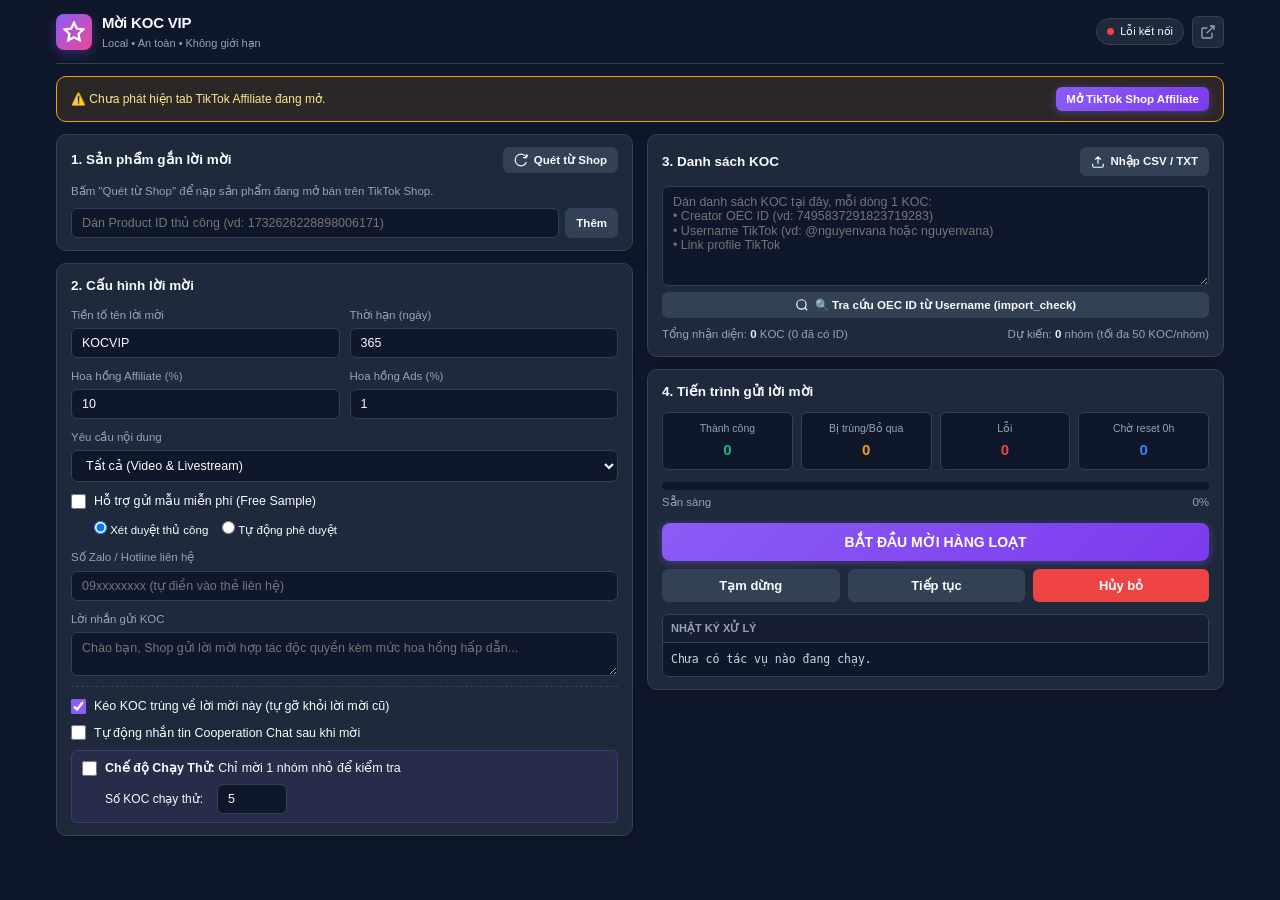
<file: sidepanel/sidepanel.html>
<!DOCTYPE html>
<html lang="vi">
<head>
  <meta charset="UTF-8">
  <meta name="viewport" content="width=device-width, initial-scale=1.0">
  <title>Mời Hàng Loạt KOC VIP</title>
  <link rel="stylesheet" href="sidepanel.css">
</head>
<body>
  <div class="app-container">
    <!-- Header -->
    <header class="app-header">
      <div class="brand">
        <div class="logo-box">
          <svg viewBox="0 0 24 24" width="22" height="22" fill="none" stroke="currentColor" stroke-width="2.5"><polygon points="12 2 15.09 8.26 22 9.27 17 14.14 18.18 21.02 12 17.77 5.82 21.02 7 14.14 2 9.27 8.91 8.26 12 2"/></svg>
        </div>
        <div>
          <h1>Mời KOC VIP</h1>
          <p class="tagline">Local • An toàn • Không giới hạn</p>
        </div>
      </div>
      <div class="header-actions">
        <div id="tabStatusBadge" class="status-badge checking">
          <span class="dot"></span>
          <span class="text">Đang dò tab TikTok...</span>
        </div>
        <button type="button" id="btnOpenTab" class="btn-icon" title="Mở toàn màn hình ở tab mới">
          <svg viewBox="0 0 24 24" width="16" height="16" fill="none" stroke="currentColor" stroke-width="2"><path d="M18 13v6a2 2 0 0 1-2 2H5a2 2 0 0 1-2-2V8a2 2 0 0 1 2-2h6M15 3h6v6M10 14L21 3"/></svg>
        </button>
      </div>
    </header>

    <!-- Banner cảnh báo tab TikTok nếu chưa mở -->
    <div id="noTabBanner" class="alert-banner warning" hidden>
      <div class="alert-content">
        <span>⚠️ Chưa phát hiện tab TikTok Affiliate đang mở.</span>
        <button type="button" id="btnOpenTikTok" class="btn-sm primary">Mở TikTok Shop Affiliate</button>
      </div>
    </div>

    <!-- Main Content 2 Cột khi ở màn hình lớn -->
    <main class="app-content-grid">
      <!-- CỘT TRÁI: Sản phẩm & Cấu hình -->
      <div class="grid-column">
        <!-- 1. Danh sách sản phẩm -->
        <section class="card">
          <div class="card-header">
            <h2>1. Sản phẩm gắn lời mời</h2>
            <div class="header-btns">
              <button type="button" id="btnScanProducts" class="btn-sm secondary">
                <svg viewBox="0 0 24 24" width="14" height="14" fill="none" stroke="currentColor" stroke-width="2"><path d="M21.5 2v6h-6M21.34 15.57a10 10 0 1 1-.57-8.38l5.67-5.67"/></svg>
                Quét từ Shop
              </button>
            </div>
          </div>
          <div id="productScanStatus" class="hint-text">Bấm "Quét từ Shop" để nạp sản phẩm đang mở bán trên TikTok Shop.</div>

          <!-- Nhập thủ công Product ID dự phòng -->
          <div class="manual-product-add">
            <input type="text" id="inputManualProductId" placeholder="Dán Product ID thủ công (vd: 1732626228898006171)">
            <button type="button" id="btnAddManualProduct" class="btn-sm secondary">Thêm</button>
          </div>

          <div id="productListContainer" class="product-list-box" hidden>
            <div class="product-select-all">
              <label><input type="checkbox" id="chkSelectAllProducts"> Chọn tất cả</label>
              <span id="selectedProductCount">Đã chọn 0</span>
            </div>
            <div id="productList" class="product-items"></div>
            <!-- Phân trang sản phẩm -->
            <div class="product-pagination">
              <button type="button" id="btnPrevProductPage" class="btn-sm secondary" disabled>Trang trước</button>
              <span id="productPageIndicator">Trang 1</span>
              <button type="button" id="btnNextProductPage" class="btn-sm secondary">Trang sau</button>
            </div>
          </div>
        </section>

        <!-- 2. Cấu hình chiến dịch -->
        <section class="card">
          <div class="card-header">
            <h2>2. Cấu hình lời mời</h2>
          </div>
          <div class="form-grid">
            <div class="form-group col-6">
              <label>Tiền tố tên lời mời</label>
              <input type="text" id="cfgPrefix" value="KOCVIP" placeholder="VD: KOCVIP">
            </div>
            <div class="form-group col-6">
              <label>Thời hạn (ngày)</label>
              <input type="number" id="cfgDays" value="365" min="1" max="365">
            </div>
            <div class="form-group col-6">
              <label>Hoa hồng Affiliate (%)</label>
              <input type="number" id="cfgCommission" value="10" min="1" max="99">
            </div>
            <div class="form-group col-6">
              <label>Hoa hồng Ads (%)</label>
              <input type="number" id="cfgAdsCommission" value="1" min="0" max="99">
            </div>
            <div class="form-group col-12">
              <label>Yêu cầu nội dung</label>
              <select id="cfgContentPref">
                <option value="all">Tất cả (Video &amp; Livestream)</option>
                <option value="video">Chỉ Video</option>
                <option value="live">Chỉ Livestream</option>
              </select>
            </div>
            <div class="form-group col-12">
              <label class="checkbox-row">
                <input type="checkbox" id="cfgSampleEnabled">
                <span>Hỗ trợ gửi mẫu miễn phí (Free Sample)</span>
              </label>
              <div id="sampleModeBox" class="sub-options" hidden>
                <label><input type="radio" name="sampleMode" value="manual" checked> Xét duyệt thủ công</label>
                <label><input type="radio" name="sampleMode" value="auto"> Tự động phê duyệt</label>
              </div>
            </div>
            <div class="form-group col-12">
              <label>Số Zalo / Hotline liên hệ</label>
              <input type="text" id="cfgZalo" placeholder="09xxxxxxxx (tự điền vào thẻ liên hệ)">
            </div>
            <div class="form-group col-12">
              <label>Lời nhắn gửi KOC</label>
              <textarea id="cfgMessage" rows="2" placeholder="Chào bạn, Shop gửi lời mời hợp tác độc quyền kèm mức hoa hồng hấp dẫn..."></textarea>
            </div>
          </div>

          <div class="advanced-box">
            <label class="checkbox-row">
              <input type="checkbox" id="cfgResolveConflict" checked>
              <span>Kéo KOC trùng về lời mời này (tự gỡ khỏi lời mời cũ)</span>
            </label>
            <label class="checkbox-row">
              <input type="checkbox" id="cfgShareChat">
              <span>Tự động nhắn tin Cooperation Chat sau khi mời</span>
            </label>
            <div class="test-run-box">
              <label class="checkbox-row highlight">
                <input type="checkbox" id="cfgTestRun">
                <span><b>Chế độ Chạy Thử:</b> Chỉ mời 1 nhóm nhỏ để kiểm tra</span>
              </label>
              <div id="testRunCountBox" class="sub-options" hidden>
                <span>Số KOC chạy thử:</span>
                <input type="number" id="cfgTestRunCount" value="5" min="1" max="50" style="width: 70px;">
              </div>
            </div>
          </div>
        </section>
      </div>

      <!-- CỘT PHẢI: Danh sách KOC, Tra cứu ID & Tiến độ -->
      <div class="grid-column">
        <!-- 3. Danh sách KOC -->
        <section class="card">
          <div class="card-header">
            <h2>3. Danh sách KOC</h2>
            <div class="header-btns">
              <label class="btn-sm secondary file-label">
                <svg viewBox="0 0 24 24" width="14" height="14" fill="none" stroke="currentColor" stroke-width="2"><path d="M21 15v4a2 2 0 0 1-2 2H5a2 2 0 0 1-2-2v-4M17 8l-5-5-5 5M12 3v12"/></svg>
                Nhập CSV / TXT
                <input type="file" id="fileKocInput" accept=".csv, .txt" hidden>
              </label>
            </div>
          </div>
          <div class="form-group">
            <textarea id="kocInputText" rows="6" placeholder="Dán danh sách KOC tại đây, mỗi dòng 1 KOC:&#10;• Creator OEC ID (vd: 7495837291823719283)&#10;• Username TikTok (vd: @nguyenvana hoặc nguyenvana)&#10;• Link profile TikTok"></textarea>
          </div>
          <div class="koc-action-bar">
            <button type="button" id="btnLookupHandles" class="btn-sm secondary" style="width: 100%;">
              <svg viewBox="0 0 24 24" width="14" height="14" fill="none" stroke="currentColor" stroke-width="2"><circle cx="11" cy="11" r="8"/><line x1="21" y1="21" x2="16.65" y2="16.65"/></svg>
              🔍 Tra cứu OEC ID từ Username (import_check)
            </button>
          </div>
          <div id="lookupStatusText" class="hint-text" style="margin-top: 4px;" hidden></div>
          <div class="koc-stats-bar">
            <div>Tổng nhận diện: <b id="statTotalKoc">0</b> KOC (<span id="statOecCount">0</span> đã có ID)</div>
            <div>Dự kiến: <b id="statChunkCount">0</b> nhóm (tối đa 50 KOC/nhóm)</div>
          </div>
        </section>

        <!-- 4. Tiến trình & Điều khiển -->
        <section class="card">
          <div class="card-header">
            <h2>4. Tiến trình gửi lời mời</h2>
          </div>
          
          <div class="metrics-grid">
            <div class="metric-card success">
              <span class="label">Thành công</span>
              <strong id="metricSent">0</strong>
            </div>
            <div class="metric-card warning">
              <span class="label">Bị trùng/Bỏ qua</span>
              <strong id="metricSkipped">0</strong>
            </div>
            <div class="metric-card danger">
              <span class="label">Lỗi</span>
              <strong id="metricFailed">0</strong>
            </div>
            <div class="metric-card info">
              <span class="label">Chờ reset 0h</span>
              <strong id="metricReset">0</strong>
            </div>
          </div>

          <div class="progress-wrap">
            <div class="progress-bar">
              <div id="progressFill" class="progress-fill" style="width: 0%"></div>
            </div>
            <div class="progress-label">
              <span id="progressText">Sẵn sàng</span>
              <span id="progressPercent">0%</span>
            </div>
          </div>

          <div class="action-buttons">
            <button type="button" id="btnStart" class="btn primary large">BẮT ĐẦU MỜI HÀNG LOẠT</button>
            <div id="runningControls" class="running-group" hidden>
              <button type="button" id="btnPause" class="btn secondary">Tạm dừng</button>
              <button type="button" id="btnResume" class="btn secondary" hidden>Tiếp tục</button>
              <button type="button" id="btnStop" class="btn danger">Hủy bỏ</button>
            </div>
          </div>

          <div class="log-box">
            <div class="log-header">Nhật ký xử lý</div>
            <div id="logContent" class="log-content">Chưa có tác vụ nào đang chạy.</div>
          </div>
        </section>
      </div>
    </main>
  </div>
  <script src="sidepanel.js"></script>
</body>
</html>
</file>
<file: sidepanel/sidepanel.css>
:root {
  --bg: #0F172A;
  --surface: #1E293B;
  --surface-hover: #334155;
  --surface-border: #334155;
  --brand: #8B5CF6;
  --brand-hover: #7C3AED;
  --brand-light: #EDE9FE;
  --text: #F8FAFC;
  --text-muted: #94A3B8;
  --success: #10B981;
  --warning: #F59E0B;
  --danger: #EF4444;
  --info: #3B82F6;
  --radius: 10px;
  --font: -apple-system, BlinkMacSystemFont, "Segoe UI", Roboto, Helvetica, Arial, sans-serif;
}

* {
  box-sizing: border-box;
  margin: 0;
  padding: 0;
  font-family: var(--font);
}

body {
  background-color: var(--bg);
  color: var(--text);
  font-size: 13px;
  line-height: 1.5;
  overflow-y: auto;
}

.app-container {
  max-width: 1200px;
  margin: 0 auto;
  padding: 12px 16px;
}

/* Header */
.app-header {
  display: flex;
  justify-content: space-between;
  align-items: center;
  padding-bottom: 12px;
  border-bottom: 1px solid var(--surface-border);
  margin-bottom: 12px;
}

.brand {
  display: flex;
  align-items: center;
  gap: 10px;
}

.logo-box {
  width: 36px;
  height: 36px;
  background: linear-gradient(135deg, var(--brand), #EC4899);
  border-radius: 8px;
  display: flex;
  align-items: center;
  justify-content: center;
  color: #fff;
  box-shadow: 0 4px 12px rgba(139, 92, 246, 0.3);
}

.brand h1 {
  font-size: 15px;
  font-weight: 700;
  letter-spacing: -0.2px;
}

.brand .tagline {
  font-size: 11px;
  color: var(--text-muted);
}

.header-actions {
  display: flex;
  align-items: center;
  gap: 8px;
}

.btn-icon {
  background: var(--surface);
  border: 1px solid var(--surface-border);
  color: var(--text-muted);
  width: 32px;
  height: 32px;
  border-radius: 6px;
  display: flex;
  align-items: center;
  justify-content: center;
  cursor: pointer;
  transition: all 0.15s ease;
}
.btn-icon:hover {
  background: var(--surface-hover);
  color: var(--text);
  border-color: var(--brand);
}

.status-badge {
  display: inline-flex;
  align-items: center;
  gap: 6px;
  padding: 4px 10px;
  border-radius: 20px;
  font-size: 11px;
  font-weight: 500;
  background: var(--surface);
  border: 1px solid var(--surface-border);
}

.status-badge .dot {
  width: 7px;
  height: 7px;
  border-radius: 50%;
}

.status-badge.connected .dot { background: var(--success); box-shadow: 0 0 6px var(--success); }
.status-badge.disconnected .dot { background: var(--danger); }
.status-badge.checking .dot { background: var(--warning); }

/* Alert Banner */
.alert-banner {
  background: rgba(245, 158, 11, 0.12);
  border: 1px solid var(--warning);
  border-radius: var(--radius);
  padding: 10px 14px;
  margin-bottom: 12px;
}
.alert-content {
  display: flex;
  justify-content: space-between;
  align-items: center;
  gap: 10px;
  font-size: 12px;
  color: #FDE68A;
}

/* 2 Cột Layout Responsive */
.app-content-grid {
  display: flex;
  flex-direction: column;
  gap: 12px;
}

@media (min-width: 750px) {
  .app-content-grid {
    display: grid;
    grid-template-columns: 1fr 1fr;
    gap: 14px;
    align-items: start;
  }
}

.grid-column {
  display: flex;
  flex-direction: column;
  gap: 12px;
}

/* Card */
.card {
  background: var(--surface);
  border: 1px solid var(--surface-border);
  border-radius: var(--radius);
  padding: 12px 14px;
  box-shadow: 0 2px 8px rgba(0, 0, 0, 0.2);
}

.card-header {
  display: flex;
  justify-content: space-between;
  align-items: center;
  margin-bottom: 10px;
}

.card-header h2 {
  font-size: 13.5px;
  font-weight: 600;
  color: var(--text);
}

.header-btns {
  display: flex;
  gap: 6px;
}

.hint-text {
  font-size: 11.5px;
  color: var(--text-muted);
}
.hint-text.error {
  color: var(--danger);
  font-weight: 500;
}
.hint-text.success {
  color: var(--success);
}

/* Manual Product Add */
.manual-product-add {
  display: flex;
  gap: 6px;
  margin-top: 8px;
}

.manual-product-add input {
  flex: 1;
}

/* Buttons */
.btn, .btn-sm {
  cursor: pointer;
  border: none;
  font-weight: 600;
  border-radius: 6px;
  display: inline-flex;
  align-items: center;
  justify-content: center;
  gap: 6px;
  transition: all 0.15s ease;
}

.btn-sm {
  padding: 5px 10px;
  font-size: 11.5px;
}

.btn {
  padding: 8px 14px;
  font-size: 13px;
}

.btn.primary, .btn-sm.primary {
  background: linear-gradient(135deg, var(--brand), #7C3AED);
  color: #fff;
  box-shadow: 0 2px 8px rgba(139, 92, 246, 0.4);
}
.btn.primary:hover, .btn-sm.primary:hover {
  filter: brightness(1.1);
}

.btn.secondary, .btn-sm.secondary {
  background: var(--surface-hover);
  color: var(--text);
  border: 1px solid var(--surface-border);
}
.btn.secondary:hover, .btn-sm.secondary:hover {
  background: #475569;
}

.btn.danger {
  background: var(--danger);
  color: #fff;
}
.btn.danger:hover {
  filter: brightness(1.1);
}

.btn.large {
  width: 100%;
  padding: 11px;
  font-size: 14px;
  font-weight: 700;
  border-radius: 8px;
}

.file-label {
  cursor: pointer;
}

/* Form Controls */
.form-grid {
  display: flex;
  flex-wrap: wrap;
  gap: 10px;
}

.form-group {
  display: flex;
  flex-direction: column;
  gap: 4px;
}

.col-6 { width: calc(50% - 5px); }
.col-12 { width: 100%; }

label {
  font-size: 11.5px;
  font-weight: 500;
  color: var(--text-muted);
}

input[type="text"],
input[type="number"],
select,
textarea {
  background: #0F172A;
  border: 1px solid var(--surface-border);
  color: var(--text);
  border-radius: 6px;
  padding: 7px 10px;
  font-size: 12.5px;
  outline: none;
  transition: border-color 0.15s ease;
  width: 100%;
}

input:focus, select:focus, textarea:focus {
  border-color: var(--brand);
}

textarea {
  resize: vertical;
}

.checkbox-row {
  display: flex;
  align-items: center;
  gap: 8px;
  cursor: pointer;
  user-select: none;
  font-size: 12.5px;
  color: var(--text);
}

.checkbox-row input[type="checkbox"],
.checkbox-row input[type="radio"] {
  accent-color: var(--brand);
  width: 15px;
  height: 15px;
}

.sub-options {
  margin-top: 6px;
  margin-left: 23px;
  display: flex;
  gap: 14px;
  font-size: 12px;
  align-items: center;
}

.sub-options label {
  color: var(--text);
  cursor: pointer;
}

.advanced-box {
  margin-top: 10px;
  padding-top: 10px;
  border-top: 1px dashed var(--surface-border);
  display: flex;
  flex-direction: column;
  gap: 8px;
}

.test-run-box {
  background: rgba(139, 92, 246, 0.08);
  border: 1px solid rgba(139, 92, 246, 0.25);
  border-radius: 6px;
  padding: 8px 10px;
}

/* Product list */
.product-list-box {
  margin-top: 8px;
}

.product-select-all {
  display: flex;
  justify-content: space-between;
  font-size: 11.5px;
  color: var(--text-muted);
  margin-bottom: 6px;
  padding-bottom: 4px;
  border-bottom: 1px solid var(--surface-border);
}

.product-items {
  max-height: 160px;
  overflow-y: auto;
  display: flex;
  flex-direction: column;
  gap: 6px;
}

.product-item {
  display: flex;
  align-items: center;
  gap: 8px;
  background: #0F172A;
  border: 1px solid var(--surface-border);
  padding: 6px 8px;
  border-radius: 6px;
}

.product-item img {
  width: 32px;
  height: 32px;
  border-radius: 4px;
  object-fit: cover;
  background: #1E293B;
}

.product-item .p-info {
  flex: 1;
  overflow: hidden;
}

.product-item .p-title {
  font-size: 12px;
  font-weight: 500;
  white-space: nowrap;
  overflow: hidden;
  text-overflow: ellipsis;
}

.product-item .p-meta {
  font-size: 10.5px;
  color: var(--text-muted);
}

.product-pagination {
  display: flex;
  justify-content: space-between;
  align-items: center;
  margin-top: 8px;
  padding-top: 6px;
  border-top: 1px solid var(--surface-border);
  font-size: 11.5px;
  color: var(--text-muted);
}

/* KOC stats */
.koc-action-bar {
  margin-top: 6px;
}

.koc-stats-bar {
  display: flex;
  justify-content: space-between;
  margin-top: 8px;
  font-size: 11.5px;
  color: var(--text-muted);
}

.koc-stats-bar b {
  color: var(--brand-light);
}

/* Metrics */
.metrics-grid {
  display: grid;
  grid-template-columns: repeat(4, 1fr);
  gap: 8px;
  margin-bottom: 12px;
}

.metric-card {
  background: #0F172A;
  border: 1px solid var(--surface-border);
  border-radius: 6px;
  padding: 8px 6px;
  text-align: center;
}

.metric-card .label {
  display: block;
  font-size: 10.5px;
  color: var(--text-muted);
  margin-bottom: 2px;
}

.metric-card strong {
  font-size: 15px;
  font-weight: 700;
}

.metric-card.success strong { color: var(--success); }
.metric-card.warning strong { color: var(--warning); }
.metric-card.danger strong { color: var(--danger); }
.metric-card.info strong { color: var(--info); }

/* Progress */
.progress-wrap {
  margin-bottom: 12px;
}

.progress-bar {
  height: 8px;
  background: #0F172A;
  border-radius: 4px;
  overflow: hidden;
  margin-bottom: 4px;
}

.progress-fill {
  height: 100%;
  background: linear-gradient(90deg, var(--brand), #EC4899);
  transition: width 0.3s ease;
}

.progress-label {
  display: flex;
  justify-content: space-between;
  font-size: 11.5px;
  color: var(--text-muted);
}

/* Action buttons */
.action-buttons {
  margin-bottom: 12px;
}

.running-group {
  display: flex;
  gap: 8px;
  margin-top: 8px;
}
.running-group .btn {
  flex: 1;
}

/* Log */
.log-box {
  background: #0F172A;
  border: 1px solid var(--surface-border);
  border-radius: 6px;
  overflow: hidden;
}

.log-header {
  font-size: 11px;
  font-weight: 600;
  text-transform: uppercase;
  color: var(--text-muted);
  padding: 5px 8px;
  background: rgba(255, 255, 255, 0.03);
  border-bottom: 1px solid var(--surface-border);
}

.log-content {
  padding: 8px;
  font-size: 11.5px;
  font-family: monospace;
  color: #CBD5E1;
  max-height: 180px;
  overflow-y: auto;
  white-space: pre-wrap;
  word-break: break-all;
  display: flex;
  flex-direction: column;
  gap: 3px;
}

.log-line {
  line-height: 1.4;
  padding: 1px 0;
}

.log-line.error {
  color: #EF4444;
  font-weight: 600;
}

.log-line.success {
  color: #10B981;
}

.log-line.warning {
  color: #F59E0B;
}
</file>
